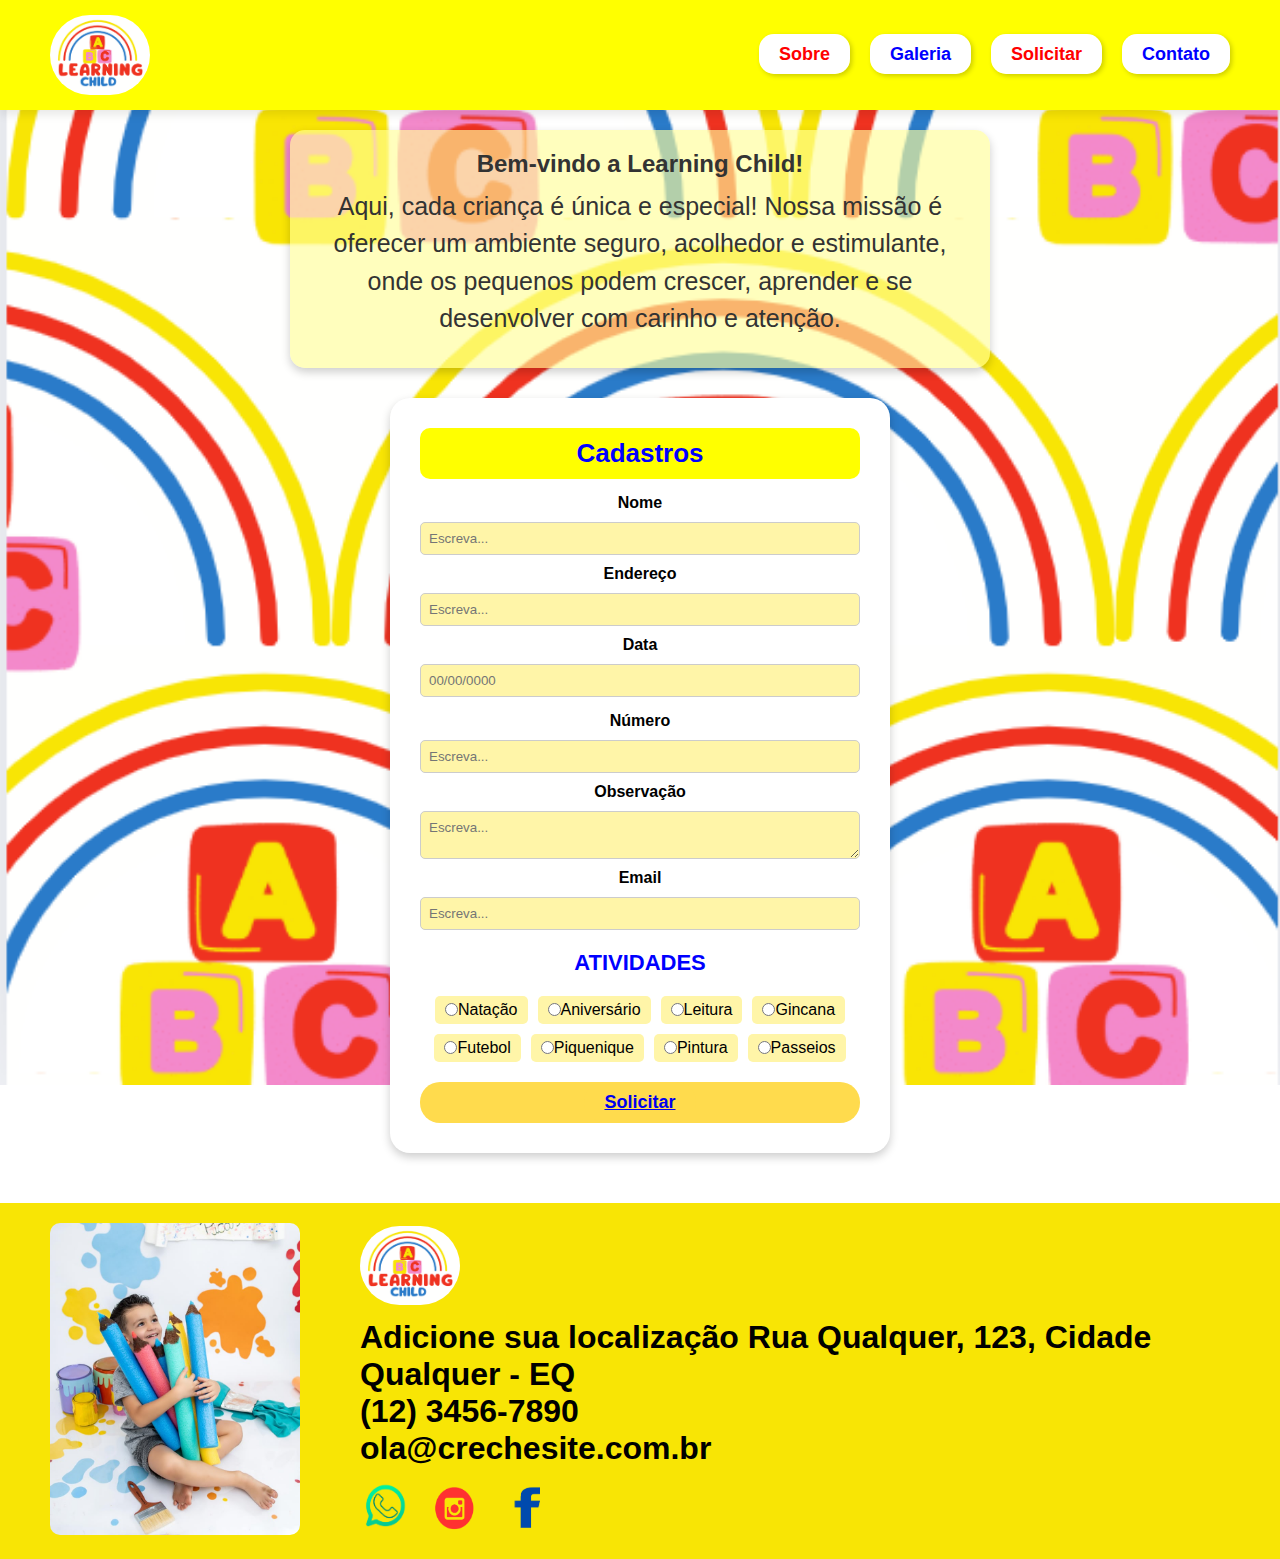
<file: solicitacoes.html>
<!DOCTYPE html>
<html lang="pt-BR">
<head>
    <meta charset="UTF-8">
    <meta name="viewport" content="width=device-width, initial-scale=1.0">
    <title>Socialização</title>
    <link rel="icon" href="./public/imagen/logotipo.png" type="image/png">
    <link rel="stylesheet" href="solicitacoes.css">
</head>
<body style="background-image: url(./public/imagen/fundo.png);">

    <!-- Navbar -->
    <nav class="navbar">
        <img src="./public/imagen/logotipo.png" alt="Learning Child" class="logo">
        <ul>
            <li><a href="/index.html">Sobre</a></li>
            <li><a href="/galeria.html">Galeria</a></li>
            <li><a href="/solicitacoes.html">Solicitar</a></li>
            <li><a href="#footer">Contato</a></li>
        </ul>
    </nav>

    <div class="card">
        <h2>Bem-vindo a Learning Child!</h2>
        <p>Aqui, cada criança é única e especial! Nossa missão é oferecer um ambiente seguro, acolhedor e estimulante, onde os pequenos podem crescer, aprender e se desenvolver com carinho e atenção.</p>
    </div>

    <!-- Formulário de Cadastro -->
    <section class="cadastro-container">
        <div class="cadastro-card">
            <h1 class="titulo">Cadastros</h1>
            <form>
                <div class="input-group">
                    <label>Nome</label>
                    <input type="text" placeholder="Escreva...">
                    <label>Endereço</label>
                    <input type="text" placeholder="Escreva...">
                    <label>Data</label>
                    <input type="text" placeholder="00/00/0000">
                </div>

                <div class="input-group">
                    <label>Número</label>
                    <input type="text" placeholder="Escreva...">
                    <label>Observação</label>
                    <textarea placeholder="Escreva..."></textarea>
                    <label>Email</label>
                    <input type="email" placeholder="Escreva...">
                </div>

                <h2 class="subtitulo">ATIVIDADES</h2>
                <div class="atividades">
                    <label><input type="radio" name="atividade"> Natação</label>
                    <label><input type="radio" name="atividade"> Aniversário</label>
                    <label><input type="radio" name="atividade"> Leitura</label>
                    <label><input type="radio" name="atividade"> Gincana</label>
                    <label><input type="radio" name="atividade"> Futebol</label>
                    <label><input type="radio" name="atividade"> Piquenique</label>
                    <label><input type="radio" name="atividade"> Pintura</label>
                    <label><input type="radio" name="atividade"> Passeios</label>
                </div>
                <div class="btn-solicitar">
                    <a href="./pamgamento.html" class="btn-solicitar">Solicitar</a>
                </div>
            </form>
        </div>
    </section>

    <!-- Footer -->
    <footer id="footer">
        <div class="footer-image">
            <img src="./public/imagen/footer.jpg" alt="Criança brincando">
        </div>
        <div class="footer-info">
            <img src="./public/imagen/logotipo.png" alt="Logo Learning Child" class="logo">
            <h1>Adicione sua localização Rua Qualquer, 123, Cidade Qualquer - EQ</h1>
            <h1>(12) 3456-7890</h1>
            <h1><strong>ola@crechesite.com.br</strong></h1>
            <div class="social-icons">
                <a href="#"><img src="./public/imagen/whatssap.png" alt="Localização"></a>
                <a href="#"><img src="./public/imagen/ig.png" alt="Instagram"></a>
                <a href="#"><img src="./public/imagen/facebook.png" alt="Facebook"></a>
            </div>
        </div>
    </footer>

</body>
</html>
</file>
<file: solicitacoes.css>
/* Reset de estilos */
* {
    margin: 0;
    padding: 0;
    box-sizing: border-box;
    font-family: Arial, sans-serif;
}

/* Body */
body {
    background-size: cover;
    background-position: center;
    background-repeat: no-repeat;
    height: 100vh;
    margin: 0;
}

/* Navbar */
.navbar {
    background: yellow;
    display: flex;
    align-items: center;
    justify-content: space-between;
    padding: 15px 50px;
    box-shadow: 0px 4px 10px rgba(0, 0, 0, 0.1);
}

.navbar .logo {
    width: 100px;
    border-radius: 100px;
}

.navbar ul {
    list-style: none;
    display: flex;
    gap: 20px;
}

.navbar ul li a {
    text-decoration: none;
    background: white;
    padding: 10px 20px;
    border-radius: 15px;
    font-size: 18px;
    font-weight: bold;
    box-shadow: 2px 2px 5px rgba(0, 0, 0, 0.2);
}

.navbar ul li:nth-child(1) a { color: red; }
.navbar ul li:nth-child(2) a { color: blue; }
.navbar ul li:nth-child(3) a { color: red; }
.navbar ul li:nth-child(4) a { color: blue; }

/* Formulário de Cadastro */
.cadastro-container {
    display: flex;
    justify-content: center;
    margin-top: 30px;
}

.cadastro-card {
    background-color: white;
    padding: 30px;
    border-radius: 20px;
    box-shadow: 0px 4px 10px rgba(0, 0, 0, 0.2);
    max-width: 500px;
    text-align: center;
}

.titulo {
    background: yellow;
    color: blue;
    font-size: 26px;
    padding: 10px;
    border-radius: 10px;
}

.input-group {
    display: flex;
    flex-direction: column;
    gap: 10px;
    margin-top: 15px;
}

.input-group label {
    font-weight: bold;
}

.input-group input, .input-group textarea {
    padding: 8px;
    border-radius: 5px;
    border: 1px solid #ccc;
    background: #fff5a8;
}

.subtitulo {
    color: blue;
    font-size: 22px;
    margin: 20px 0;
}

.atividades {
    display: flex;
    flex-wrap: wrap;
    justify-content: center;
    gap: 10px;
}

.atividades label {
    background: #fff5a8;
    padding: 5px 10px;
    border-radius: 5px;
    display: flex;
    align-items: center;
}

.btn-solicitar {
    background: #ffcc00;
    border: none;
    padding: 10px 20px;
    font-size: 18px;
    font-weight: bold;
    border-radius: 20px;
    margin-top: 20px;
    cursor: pointer;
}

.btn-solicitar {
    background: #ffdb4d;
}

/* Footer */
footer {
    background: #f8e505; 
    padding: 20px 50px; 
    display: flex; 
    align-items: center; 
    gap: 60px; 
    margin-top: 50px;
}

.footer-image img {
    width: 250px; 
    height: auto; 
    border-radius: 10px; 
}

.footer-info {
    flex: 1; 
    text-align: left; 
}

.footer-info .logo {
    width: 100px; 
    height: auto;
    margin-bottom: 10px;
    border-radius: 100px; 
}

.social-icons {
    display: flex;
    gap: 20px; 
    margin-top: 15px;
}

.social-icons img {
    width: 50px; 
    height: 50px;
}

html {
    scroll-behavior: smooth; /* Rola suavemente para âncoras */
}

/* Card */
.card {
    background-color: rgba(255, 253, 152, 0.644); 
    border-radius: 15px; 
    padding: 20px; 
    max-width: 700px; 
    margin: 20px auto; 
    box-shadow: 0px 4px 10px rgba(0, 0, 0, 0.2); 
    text-align: center; 
    font-family: Arial, sans-serif; 
    color: #333; 
}

.card p {
    margin: 10px 0; 
    font-size: 25px; 
    line-height: 1.5; 
}
</file>
